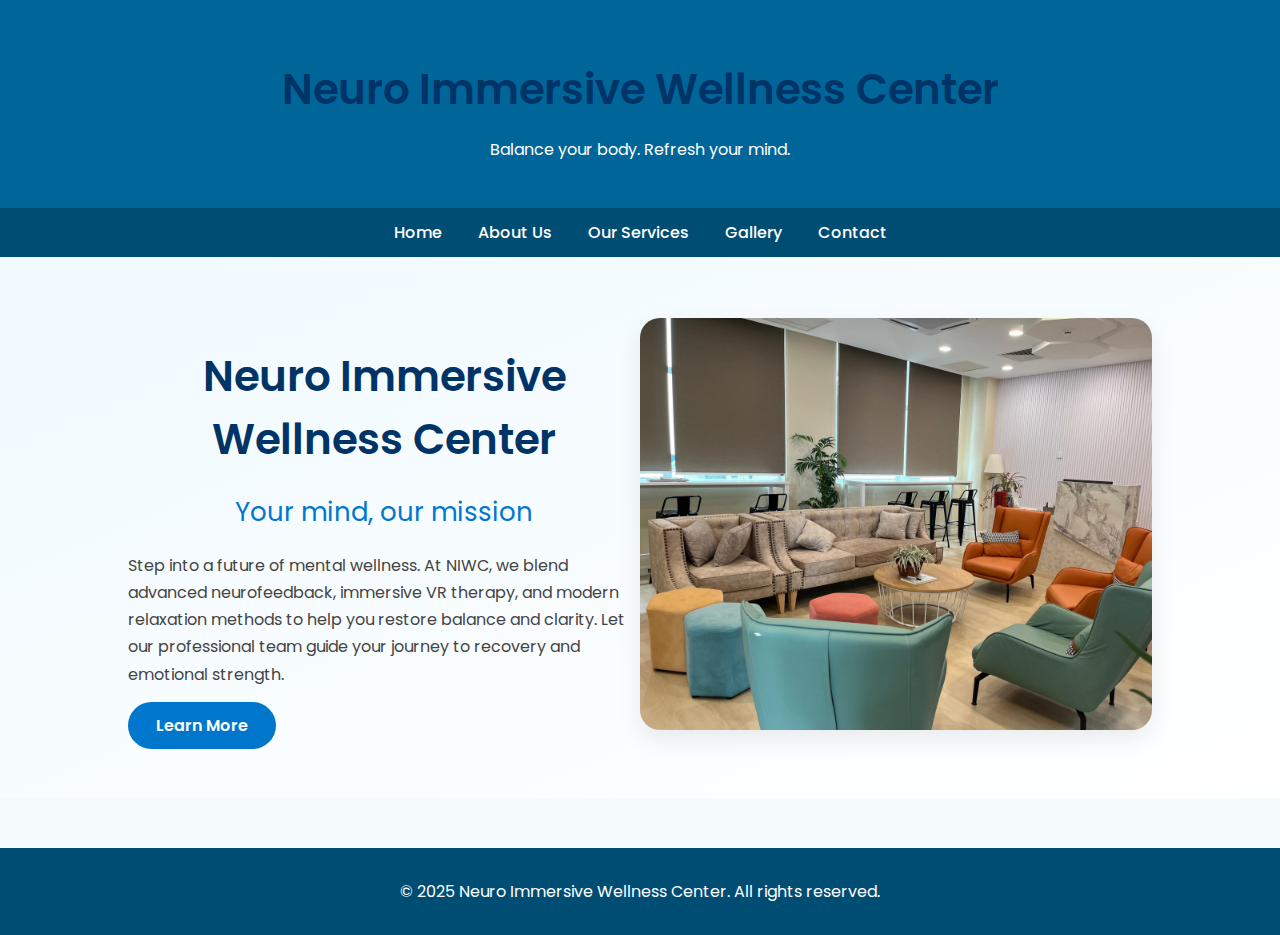
<file: index.html>
<!DOCTYPE html>
<html lang="en">
<head>
  <meta charset="UTF-8" />
  <meta name="viewport" content="width=device-width, initial-scale=1.0" />
  <title>Neuro Immersive Wellness Center</title>
  <link href="https://fonts.googleapis.com/css2?family=Poppins:wght@400;600&display=swap" rel="stylesheet">
  <link rel="stylesheet" href="https://cdnjs.cloudflare.com/ajax/libs/font-awesome/6.4.0/css/all.min.css">
  <link rel="stylesheet" href="style.css">
</head>
<body>
  <header>
    <h1>Neuro Immersive Wellness Center</h1>
    <p>Balance your body. Refresh your mind.</p>
  </header>

  <nav>
    <a href="home.html">Home</a>
    <a href="aboutus.html">About Us</a>
    <a href="services.html">Our Services</a>
    <a href="gallery.html">Gallery</a>
    <a href="contact.html">Contact</a>
  </nav>

  <section class="hero-home">
    <div class="hero-text">
      <h1>Neuro Immersive Wellness Center</h1>
      <h2>Your mind, our mission</h2>
      <p>
        Step into a future of mental wellness. At NIWC, we blend advanced neurofeedback,
        immersive VR therapy, and modern relaxation methods to help you restore balance and clarity.
        Let our professional team guide your journey to recovery and emotional strength.
      </p>
      <a href="aboutus.html" class="btn-primary">Learn More</a>
    </div>
    <div class="hero-image">
      <img src="images/home.jpg" alt="Woman enjoying neuro immersive therapy">
    </div>
  </section>

  <footer>
    <p>&copy; 2025 Neuro Immersive Wellness Center. All rights reserved.</p>
  </footer>
</body>
</html>
</file>
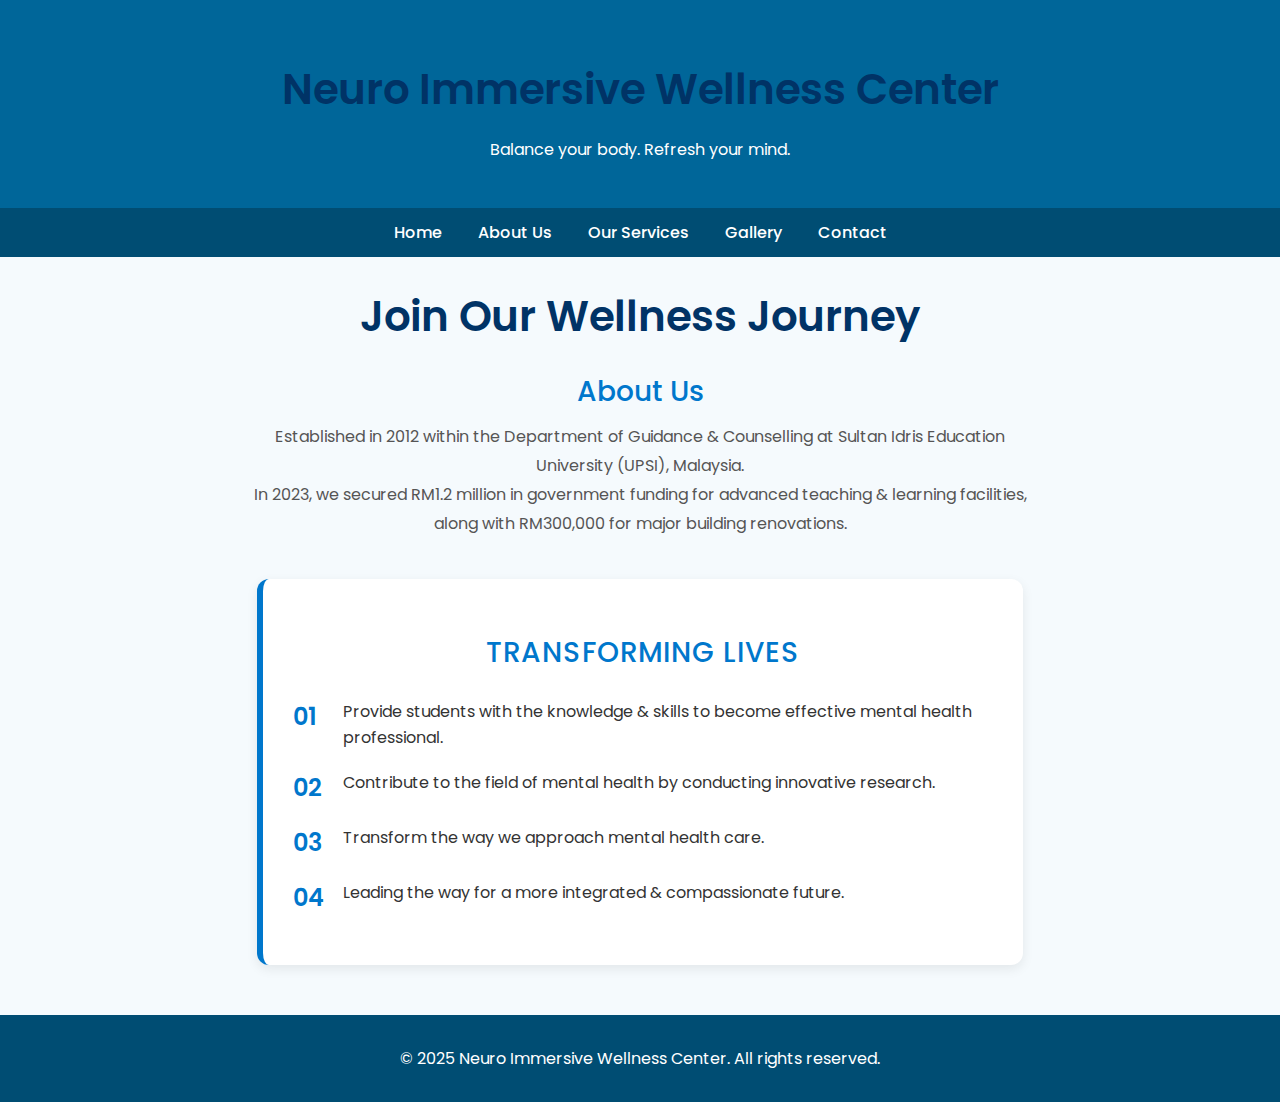
<file: aboutus.html>
<!DOCTYPE html>
<html lang="en">
<head>
    <meta charset="UTF-8">
    <meta name="viewport" content="width=device-width, initial-scale=1.0">
    <title>Neuro Immersive Wellness Center</title>
    <link href="https://fonts.googleapis.com/css2?family=Poppins:wght@400;600&display=swap" rel="stylesheet">
    <link rel="stylesheet" href="https://cdnjs.cloudflare.com/ajax/libs/font-awesome/6.4.0/css/all.min.css">
    <link rel="stylesheet" href="style.css">
</head>
<body>
    <header>
        <h1>Neuro Immersive Wellness Center</h1>
        <p>Balance your body. Refresh your mind.</p>
    </header>

    <nav>
        <a href="home.html">Home</a>
        <a href="aboutus.html">About Us</a>
        <a href="services.html">Our Services</a>
        <a href="gallery.html">Gallery</a>
        <a href="contact.html">Contact</a>
    </nav>

    <div class="hero hero-about">
        <h1>Join Our Wellness Journey</h1>
    </div>

    <div class="section">
      <h2>About Us</h2> 
      <p class="subtext">
         Established in 2012 within the Department of Guidance & Counselling at Sultan Idris Education University (UPSI), Malaysia.<br>
         In 2023, we secured RM1.2 million in government funding for advanced teaching & learning facilities, along with RM300,000 for major building renovations.
      </p>
    </div>

    <div class="transforming-box">
        <h2>TRANSFORMING LIVES</h2>

        <div class="transforming-item">
          <span class="number">01</span>
          <p>Provide students with the knowledge & skills to become effective mental health professional.</p>
        </div>

        <div class="transforming-item">
          <span class="number">02</span>
          <p>Contribute to the field of mental health by conducting innovative research.</p>
        </div>

        <div class="transforming-item">
          <span class="number">03</span>
          <p>Transform the way we approach mental health care.</p>
        </div>

        <div class="transforming-item">
          <span class="number">04</span>
          <p>Leading the way for a more integrated & compassionate future.</p>
        </div>
    </div>

    <footer>
        <p>&copy; 2025 Neuro Immersive Wellness Center. All rights reserved.</p>
    </footer>
</body>
</html>
</file>
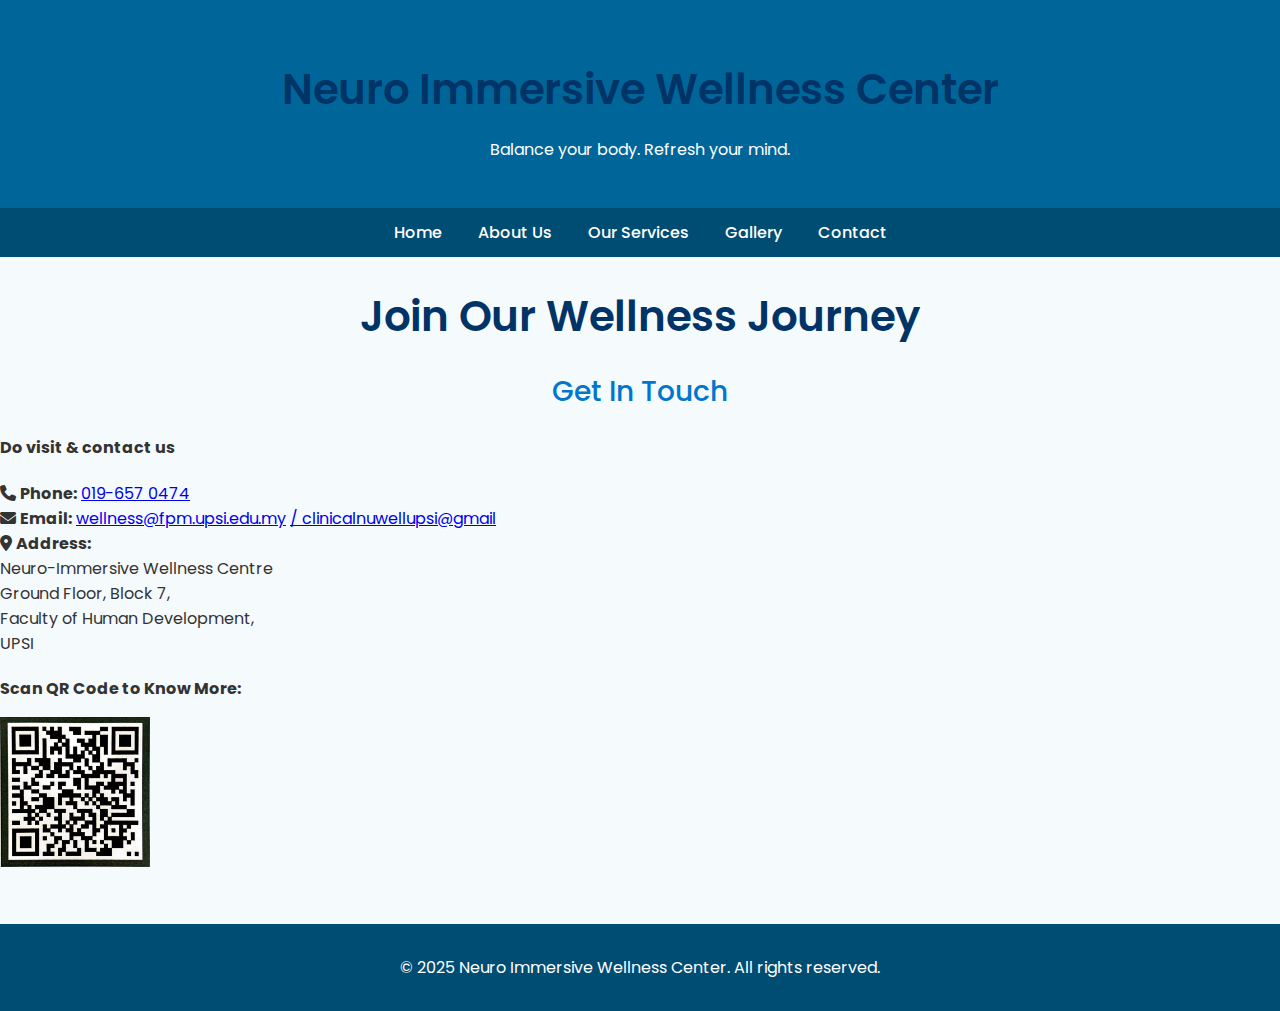
<file: contact.html>
<!DOCTYPE html>
<html lang="en">
<head>
    <meta charset="UTF-8">
    <meta name="viewport" content="width=device-width, initial-scale=1.0">
    <title>Neuro Immersive Wellness Center</title>
    <link href="https://fonts.googleapis.com/css2?family=Poppins:wght@400;600&display=swap" rel="stylesheet">
    <link rel="stylesheet" href="https://cdnjs.cloudflare.com/ajax/libs/font-awesome/6.4.0/css/all.min.css">
    <link rel="stylesheet" href="style.css">
</head>
<body>
    <header>
        <h1>Neuro Immersive Wellness Center</h1>
        <p>Balance your body. Refresh your mind.</p>
    </header>

    <nav>
        <a href="home.html">Home</a>
        <a href="aboutus.html">About Us</a>
        <a href="services.html">Our Services</a>
        <a href="gallery.html">Gallery</a>
        <a href="contact.html">Contact</a>
    </nav>

    <div class="hero hero-contact">
        <h1>Join Our Wellness Journey</h1>
    </div>

    <div class="section">
        <h2>Get In Touch</h2>
        <h4>Do visit & contact us</h4>
        <ul style="list-style: none; padding: 0; font-family: 'Poppins', sans-serif;">
            <li><i class="fas fa-phone"></i> <strong>Phone:</strong> <a href="tel:0196570474">019-657 0474</a></li>

            <li><i class="fas fa-envelope"></i> <strong>Email:</strong>
                <a href="mailto:wellness@fpm.upsi.edu.my">wellness@fpm.upsi.edu.my</a>
                <a href="mailto:clinicalnuwellupsi@gmail.com"> / clinicalnuwellupsi@gmail</a>
            </li>

            <li><i class="fas fa-map-marker-alt"></i> <strong>Address:</strong><br>
                Neuro-Immersive Wellness Centre<br>
                Ground Floor, Block 7,<br>
                Faculty of Human Development,<br>
                UPSI
            </li>
        </ul>

        <div style="margin-top: 20px;">
            <p><strong>Scan QR Code to Know More:</strong></p>
            <img src="images/qr.jpg" alt="QR Code" style="width: 150px;">
        </div>
    </div>

    <footer>
        <p>&copy; 2025 Neuro Immersive Wellness Center. All rights reserved.</p>
    </footer>
</body>
</html>
</file>
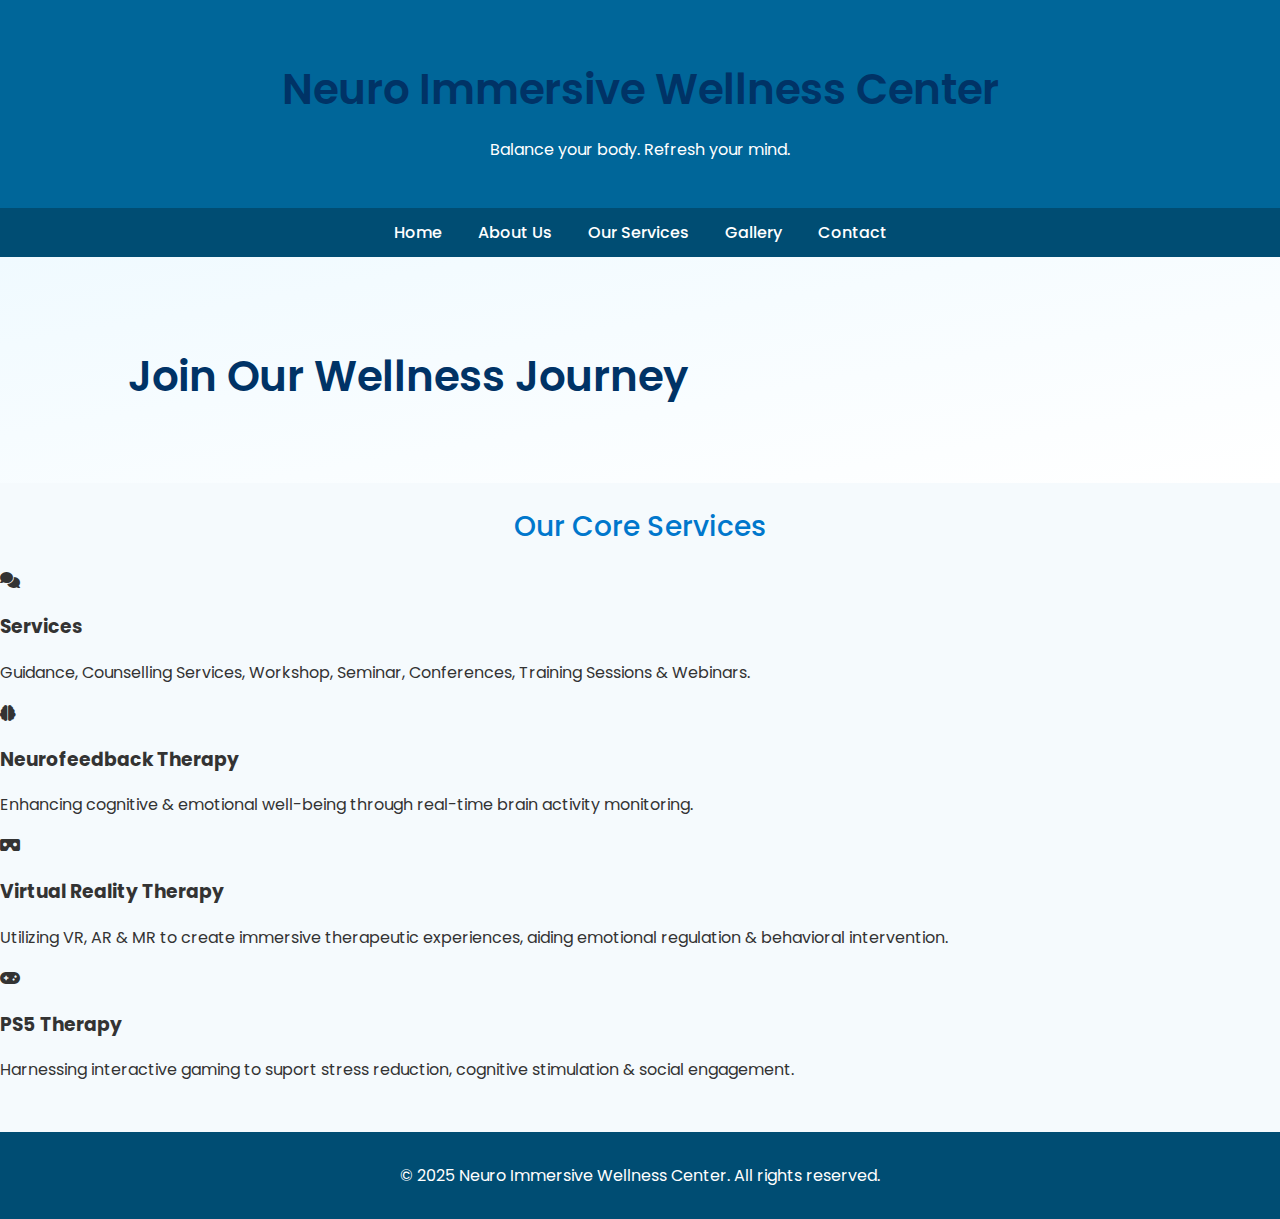
<file: home.html>
<!DOCTYPE html>
<html lang="en">
<head>
    <meta charset="UTF-8">
    <meta name="viewport" content="width=device-width, initial-scale=1.0">
    <title>Neuro Immersive Wellness Center</title>
    <link href="https://fonts.googleapis.com/css2?family=Poppins:wght@400;600&display=swap" rel="stylesheet">
    <link rel="stylesheet" href="https://cdnjs.cloudflare.com/ajax/libs/font-awesome/6.4.0/css/all.min.css">
    <link rel="stylesheet" href="style.css">
</head>
<body>
    <header>
        <h1>Neuro Immersive Wellness Center</h1>
        <p>Balance your body. Refresh your mind.</p>
    </header>

    <nav>
        <a href="home.html">Home</a>
        <a href="aboutus.html">About Us</a>
        <a href="services.html">Our Services</a>
        <a href="gallery.html">Gallery</a>
        <a href="contact.html">Contact</a>
    </nav>

    <div class="hero hero-home">
        <h1>Join Our Wellness Journey</h1>
    </div>

    <div class="section">
        <h2>Our Core Services</h2>
        <div class="services">
            <div class="service">
                <i class="fas fa-comments"></i>
                <h3>Services</h3>
                <p>Guidance, Counselling Services, Workshop, Seminar, Conferences, Training Sessions & Webinars.</p>
            </div>
            <div class="service">
                <i class="fas fa-brain"></i>
                <h3>Neurofeedback Therapy</h3>
                <p>Enhancing cognitive & emotional well-being through real-time brain activity monitoring.</p>
            </div>
            <div class="service">
                <i class="fas fa-vr-cardboard"></i>
                <h3>Virtual Reality Therapy</h3>
                <p>Utilizing VR, AR & MR to create immersive therapeutic experiences, aiding emotional regulation & behavioral intervention.</p>
            </div>
			<div class="service">
			    <i class="fas fa-gamepad"></i>
				<h3>PS5 Therapy</h3>
				<p>Harnessing interactive gaming to suport stress reduction, cognitive stimulation & social engagement.</p>
			</div>
        </div>
    </div>

    <footer>
        <p>&copy; 2025 Neuro Immersive Wellness Center. All rights reserved.</p>
    </footer>
</body>
</html>
</file>
<file: style.css>
/* === Global Styles === */
body {
  font-family: 'Poppins', sans-serif;
  margin: 0;
  padding: 0;
  background-color: #f5fafd;
  color: #333;
}

h1 {
  font-size: 42px;
  color: #003366;
  font-weight: 600;
  margin-bottom: 15px;
  text-align: center;
}

h2 {
  font-size: 28px;
  color: #0077cc;
  font-weight: 500;
  margin-bottom: 20px;
  text-align: center;
}

.subtext {
  font-size: 16px;
  color: #555;
  line-height: 1.8;
  max-width: 800px;
  margin: -10px auto 30px auto;
  text-align: center;
}

/* === Header & Nav === */
header {
  background-color: #006699;
  padding: 30px 20px;
  text-align: center;
  color: white;
}

nav {
  display: flex;
  justify-content: center;
  background-color: #004d73;
  padding: 12px 0;
}

nav a {
  color: #fff;
  margin: 0 18px;
  text-decoration: none;
  font-weight: 500;
  transition: color 0.3s;
}

nav a:hover {
  color: #aad6ff;
}

/* === Hero Section === */
.hero-home {
  display: flex;
  flex-wrap: wrap;
  justify-content: space-between;
  align-items: center;
  padding: 60px 10%;
  background: linear-gradient(to bottom right, #f0faff, #ffffff);
}

.hero-text {
  flex: 1;
  min-width: 300px;
  animation: fadeInLeft 1s ease;
}

.hero-text h2 {
  font-size: 26px;
  color: #0077cc;
  font-weight: 400;
  margin-bottom: 20px;
}

.hero-text p {
  font-size: 16px;
  line-height: 1.7;
  margin-bottom: 25px;
  color: #444;
}

.btn-primary {
  background-color: #0077cc;
  color: white;
  padding: 12px 28px;
  border-radius: 30px;
  text-decoration: none;
  font-weight: 600;
  transition: background-color 0.3s;
}

.btn-primary:hover {
  background-color: #005fa3;
}

.hero-image {
  flex: 1;
  min-width: 300px;
  text-align: center;
  animation: fadeInRight 1s ease;
}

.hero-image img {
  max-width: 100%;
  border-radius: 20px;
  box-shadow: 0 10px 25px rgba(0, 0, 0, 0.08);
}

/* === Services Section (in box) === */
.services-section {
  background: linear-gradient(to bottom right, #e0f0ff, #f9fbff);
  padding: 50px 20px;
  border-radius: 15px;
  margin-top: 50px;
  box-shadow: inset 0 0 20px rgba(0,0,0,0.05);
}

.services-section h2 {
  font-size: 32px;
  color: #004d73;
  margin-bottom: 40px;
}

.services-container {
  display: grid;
  grid-template-columns: repeat(auto-fit, minmax(280px, 1fr));
  gap: 30px;
  margin-top: 30px;
}

.service-box {
  position: relative;
  background-color: #ffffff;
  border: 1px solid #d0e6ff;
  padding: 25px 20px;
  border-left: 6px solid #0077cc;
  border-radius: 12px;
  box-shadow: 0 6px 15px rgba(0, 102, 204, 0.1);
  transition: transform 0.3s ease;
}

.service-box:hover {
  transform: translateY(-5px);
}

.service-box h3 {
  font-size: 20px;
  color: #0077cc;
  margin-bottom: 15px;
  text-align: center;
}

.service-box ul {
  padding-left: 20px;
  text-align: left;
}

.service-box ul li {
  margin-bottom: 10px;
  font-size: 15px;
  color: #444;
  line-height: 1.6;
}

.service-icon {
  width: 60px;
  height: 60px;
  object-fit: contain;
  position: absolute;
  top: -30px;
  right: -30px;
  background: #fff;
  border-radius: 50%;
  padding: 8px;
  box-shadow: 0 4px 10px rgba(0,0,0,0.1);
}


/* === Contact Section === */
.contact-section {
  padding: 40px 20px;
  background: linear-gradient(to bottom right, #eaf6ff, #f9fbff);
  border-radius: 15px;
  margin-top: 30px;
}

.contact-section h4 {
  text-align: center;
  font-weight: 500;
  color: #555;
  margin-top: -10px;
}

.contact-container {
  display: flex;
  flex-direction: column;
  align-items: center;
  gap: 20px;
  margin-top: 20px;
}

.contact-box {
  display: flex;
  flex-direction: column;
  align-items: center; /* Center text + icon */
  background-color: #ffffff;
  padding: 20px;
  border-radius: 10px;
  box-shadow: 0 4px 12px rgba(0,0,0,0.08);
  border-left: 6px solid #0077cc;
  width: 100%;
  max-width: 500px;
  text-align: center; /* center text inside */
}

.contact-icon {
  font-size: 28px;
  color: #0077cc;
  margin-top: 10px;
}

.contact-box a {
  color: #004080;
  text-decoration: none;
}

.contact-box a:hover {
  text-decoration: underline;
}

.qr-box {
  background-color: #ffffff;
  padding: 20px;
  border-radius: 10px;
  box-shadow: 0 4px 12px rgba(0,0,0,0.08);
  border-left: 6px solid #0077cc;
  margin-top: 30px;
  text-align: center;
  max-width: 500px;
  width: 100%;
  margin-left: auto;
  margin-right: auto
}

.qr-box img {
  width: 150px;
  margin-top: 10px;
}

/* === Gallery Section === */
.gallery-section {
  text-align: center;
  padding: 40px 20px;
}

.gallery-container {
  display: flex;
  justify-content: center;
  flex-wrap: wrap;
  gap: 20px;
}

.gallery-card img {
  width: 250px;
  height: 180px;
  object-fit: cover;
  border-radius: 10px;
  cursor: pointer;
  box-shadow: 0 4px 10px rgba(0,0,0,0.1);
  transition: transform 0.3s ease;
}

.gallery-card img:hover {
  transform: scale(1.03);
}

/* === Popup === */
.popup {
  display: none;
  position: fixed;
  z-index: 99;
  top: 0; left: 0;
  width: 100%; height: 100%;
  background-color: rgba(0,0,0,0.8);
  justify-content: center;
  align-items: center;
}

.popup img {
  max-width: 80%;
  max-height: 80%;
  border-radius: 10px;
  box-shadow: 0 4px 15px rgba(255,255,255,0.2);
}

.close-btn {
  position: absolute;
  top: 30px;
  right: 50px;
  color: white;
  font-size: 36px;
  cursor: pointer;
}

.caption {
  text-align: center;
  margin-top: 8px;
  font-size: 14px;
  color: #555;
  font-style: italic;
}

/* === Footer === */
footer {
  background-color: #004d73;
  color: white;
  text-align: center;
  padding: 15px;
  margin-top: 50px;
}

/* === Animation === */
@keyframes fadeInLeft {
  from { opacity: 0; transform: translateX(-30px); }
  to { opacity: 1; transform: translateX(0); }
}

@keyframes fadeInRight {
  from { opacity: 0; transform: translateX(30px); }
  to { opacity: 1; transform: translateX(0); }
}

/* === Responsive (Mobile) === */
@media (max-width: 768px) {
  .hero-home {
    flex-direction: column-reverse;
    text-align: center;
    padding: 40px 20px;
  }

  .hero-text h1 {
    font-size: 32px;
  }

  .hero-text h2 {
    font-size: 22px;
  }
}

.transforming-box {
  background-color: #ffffff;
  border-radius: 12px;
  padding: 30px;
  margin: 40px auto;
  max-width: 700px;
  box-shadow: 0 4px 12px rgba(0, 0, 0, 0.08);
  border-left: 6px solid #0077cc; 
  text-align: left;
}

.transforming-box h2 {
  font-size: 28px;
  text-align: center;
  color: #0077cc;
  margin-bottom: 25px;
  letter-spacing: 1px;
}

.transforming-item {
  display: flex;
  align-items: flex-start;
  margin-bottom: 20px;
}

.transforming-item .number {
  font-size: 24px;
  font-weight: 600;
  color: #0077cc;
  width: 50px;
  flex-shrink: 0;
}

.transforming-item p {
  margin: 0;
  font-size: 16px;
  line-height: 1.6;
  color: #333;
}
</file>
